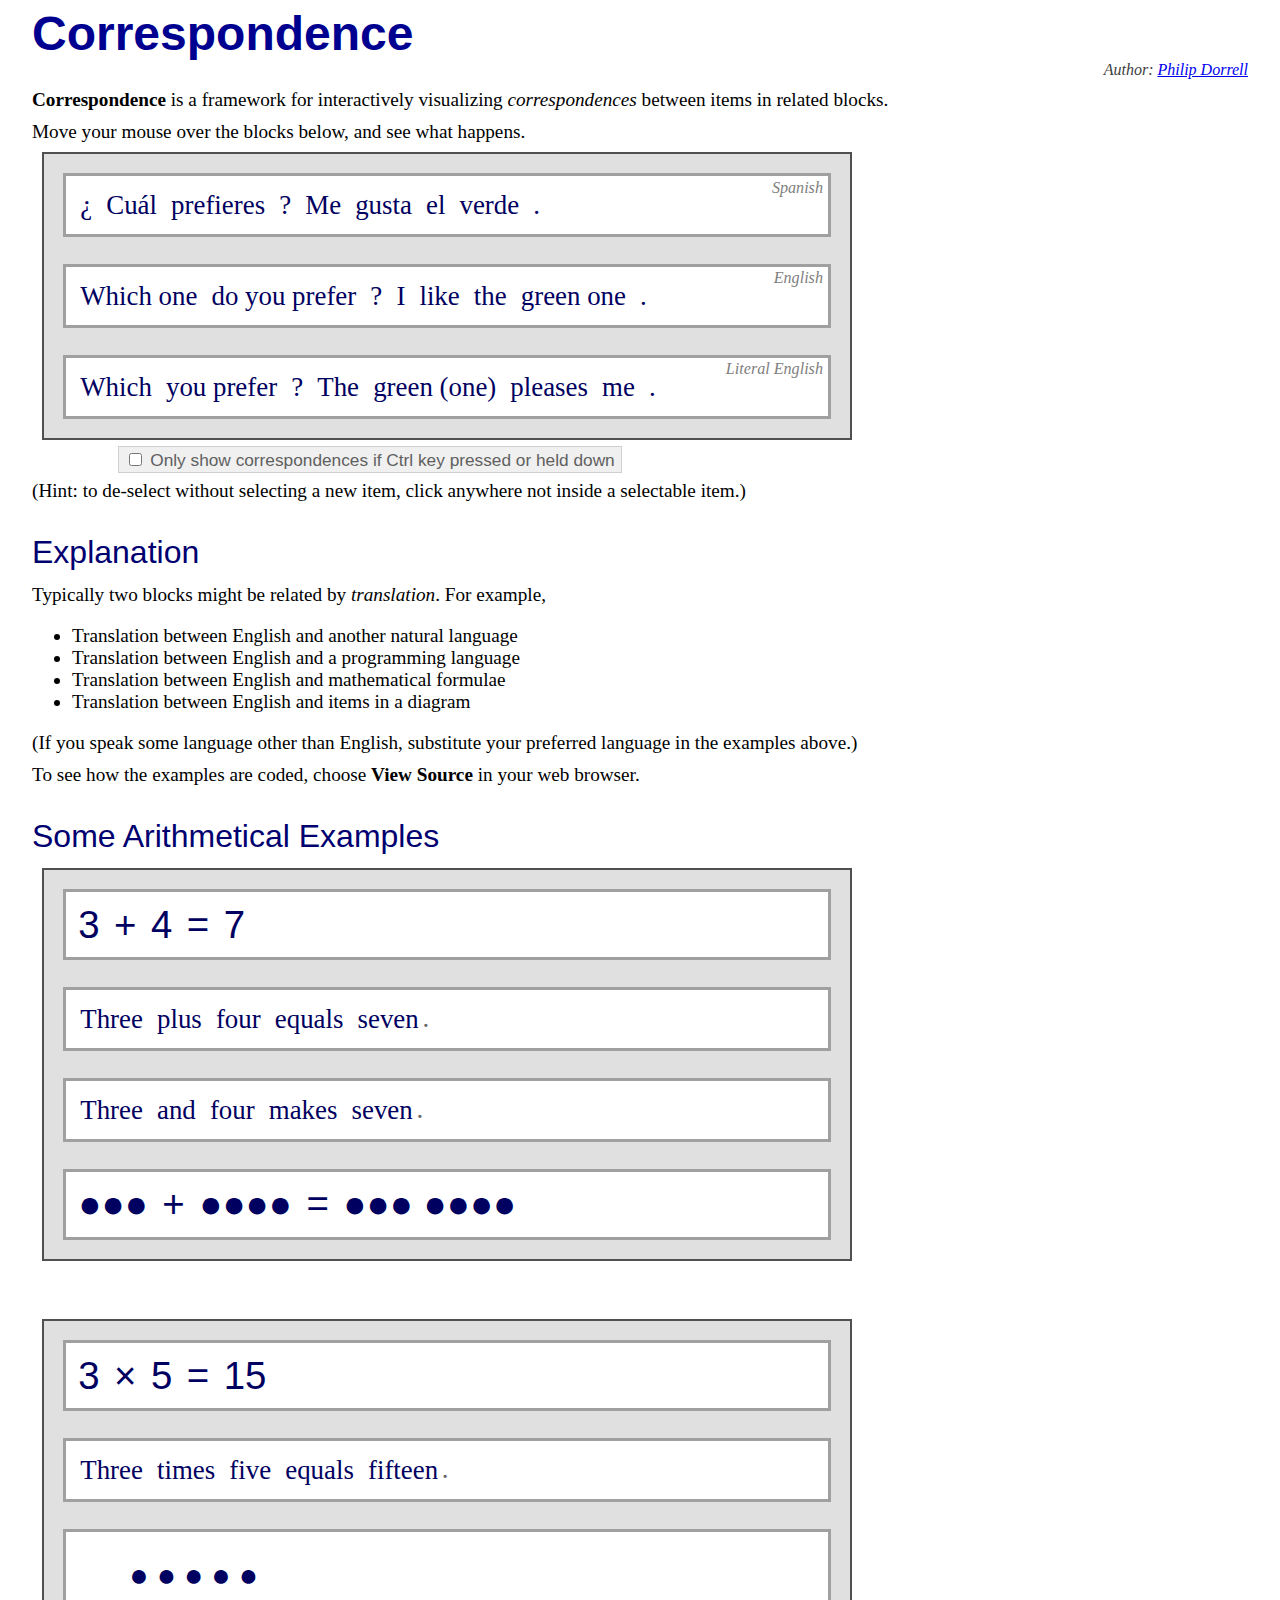
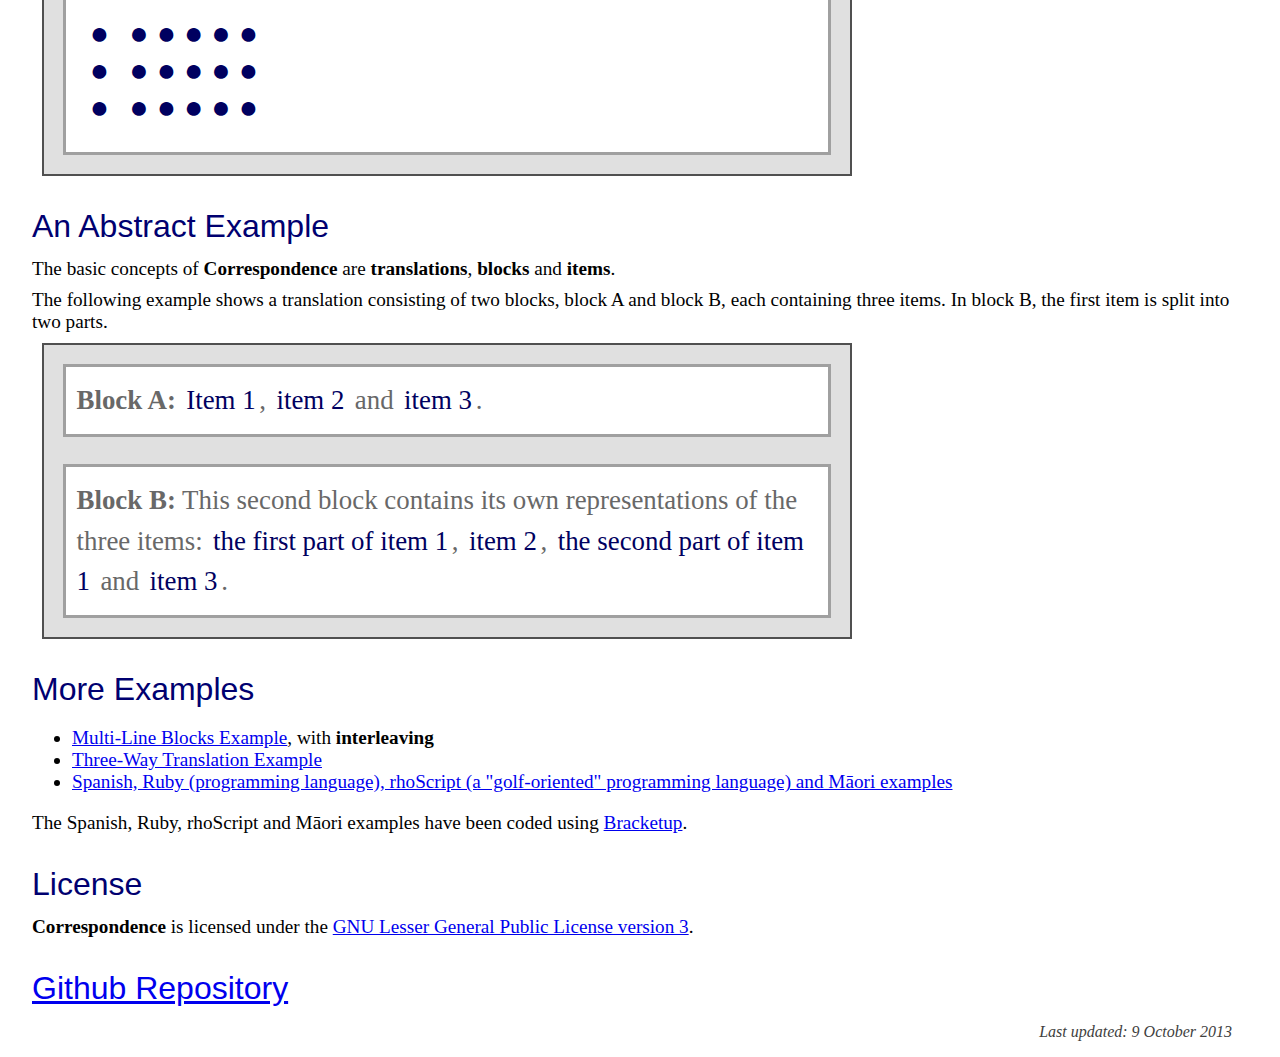
<file: index.html>
<!DOCTYPE html">
<html lang="en" >
<head><meta charset="utf-8">
<title>Correspondence</title>
  <link rel="stylesheet" type="text/css" href="page.css" />
  <link rel="stylesheet" type="text/css" href="correspondence.css" />
  <link rel="stylesheet" type="text/css" href="correspondence-sentence.css" />
  <link rel="stylesheet" type="text/css" href="correspondence-math.css" />
  <link rel="stylesheet" type="text/css" href="correspondence-paragraph.css" />
  <script language="javascript" type="text/javascript" src="lib/jquery-1.10.1.js"></script>
  <script language="javascript" type="text/javascript" src="correspondence.js"></script>
  <script language="javascript" type="text/javascript" src="correspondence-configuration.js"></script>
</head>

<body>
<h1>Correspondence</h1>

<div class="author">Author: <a href="http://thinkinghard.com">Philip Dorrell</a></div>

<p><b>Correspondence</b> is a framework for interactively visualizing <i>correspondences</i> between
items in related blocks.</p>

<p>Move your mouse over the blocks below, and see what happens.</p>

<div>
<div class="translation">
  <div class="block sentence">
    <div class="language">Spanish</div>
    <span class="punctuation" data-id="1">¿</span>
    <span class="word" data-id="2">Cuál</span>
    <span class="word" data-id="3">prefieres</span>
    <span class="punctuation" data-id="1">?</span>
    <span class="word" data-id="4">Me</span>
    <span class="word" data-id="5">gusta</span>
    <span class="word" data-id="6">el</span>
    <span class="word" data-id="7">verde</span>
    <span class="punctuation" data-id="8">.</span>
  </div>
  <div class="block sentence">
    <div class="language">English</div>
    <span class="word" data-id="2">Which one</span>
    <span class="word" data-id="3">do you prefer</span>
    <span class="punctuation" data-id="1">?</span>
    <span class="word" data-id="4">I</span>
    <span class="word" data-id="5">like</span>
    <span class="word" data-id="6">the</span>
    <span class="word" data-id="7">green one</span>
    <span class="punctuation" data-id="8">.</span>
  </div>
  <div class="block sentence">
    <div class="language">Literal English</div>
    <span class="word" data-id="2">Which</span>
    <span class="word" data-id="3">you prefer</span>
    <span class="punctuation" data-id="1">?</span>
    <span class="word" data-id="6">The</span>
    <span class="word" data-id="7">green (one)</span>
    <span class="word" data-id="5">pleases</span>
    <span class="word" data-id="4">me</span>
    <span class="punctuation" data-id="8">.</span>
  </div>
</div>
</div>

<p><span class="control"><label><input id="showCousinsWithCtrl" type="checkbox"> Only show correspondences if Ctrl key pressed or held down</label></span></p>

<p>(Hint: to de-select without selecting a new item, click anywhere not inside a selectable item.)</p>

<h2>Explanation</h2>

<p>Typically two blocks might be related by <i>translation</i>. For example,</p>

<ul>
 <li>Translation between English and another natural language</li>
 <li>Translation between English and a programming language</li>
 <li>Translation between English and mathematical formulae</li>
 <li>Translation between English and items in a diagram</li>
</ul>

<p>(If you speak some language other than English, substitute your preferred language
in the examples above.)</p>

<p>To see how the examples are coded, choose <b>View Source</b> in your web browser.</p>

<h2>Some Arithmetical Examples</h2>

<div>
<div class="translation">
  <div class="block equation">
    <span class="number" data-id="3">3</span>
    <span class="operator" data-id="+">+</span>
    <span class="number" data-id="4">4</span>
    <span class="operator" data-id="=">=</span>
    <span class="number" data-id="7">7</span>
  </div>
  <div class="block word-equation">
    <span class="number" data-id="3">Three</span>
    <span class="operator" data-id="+">plus</span>
    <span class="number" data-id="4">four</span>
    <span class="operator" data-id="=">equals</span>
    <span class="number" data-id="7">seven</span>.
  </div>
  <div class="block word-equation">
    <span class="number" data-id="3">Three</span>
    <span class="operator" data-id="+">and</span>
    <span class="number" data-id="4">four</span>
    <span class="operator" data-id="=">makes</span>
    <span class="number" data-id="7">seven</span>.
  </div>
  <div class="block equation">
    <span class="blockOfDots" data-id="3">●●●</span>
    <span class="operator" data-id="+">+</span>
    <span class="blockOfDots" data-id="4">●●●●</span>
    <span class="operator" data-id="=">=</span>
    <span class="blockOfDots" data-id="7">●●●&nbsp;●●●●</span>
  </div>
</div>

<div class="translation">
  <div class="block equation">
    <span class="number" data-id="3">3</span>
    <span class="operator" data-id="*">&times;</span>
    <span class="number" data-id="5">5</span>
    <span class="operator" data-id="=">=</span>
    <span class="number" data-id="15">15</span>
  </div>
  <div class="block word-equation">
    <span class="number" data-id="3">Three</span>
    <span class="operator" data-id="*">times</span>
    <span class="number" data-id="5">five</span>
    <span class="operator" data-id="=">equals</span>
    <span class="number" data-id="15">fifteen</span>.
  </div>
  <div class="block equation">
    <table class="blockEquation">
      <tr>
	<td></td>
	<td class="blockOfDots" data-id="5">●&nbsp;●&nbsp;●&nbsp;●&nbsp;●</td>
      </tr>
      <tr>
	<td class="blockOfDots" data-id="3">●<br/>●<br/>●</td>
	<td class="blockOfDots" data-id="15">●&nbsp;●&nbsp;●&nbsp;●&nbsp;●<br/>●&nbsp;●&nbsp;●&nbsp;●&nbsp;●<br/>●&nbsp;●&nbsp;●&nbsp;●&nbsp;●</td>
      </tr>
    </table>
  </div>
</div>
</div>

<h2>An Abstract Example</h2>

<p>The basic concepts of <b>Correspondence</b> are <b>translations</b>, <b>blocks</b>
and <b>items</b>.</p>

<p>The following example shows a translation consisting of two blocks, block A and 
block B, each containing three items. In block B, the first item is split into two parts.</p>

<div>
<div class="translation">
  <div class="block paragraph">
    <b>Block A:</b>
    <span class="word" data-id="1">Item 1</span>,
    <span class="word" data-id="2">item 2</span> and
    <span class="word" data-id="3">item 3</span>.
  </div>
  <div class="block paragraph">
    <b>Block B:</b>
    This second block contains its own representations of the three items:
    <span class="word" data-id="1">the first part of item 1</span>,
    <span class="word" data-id="2">item 2</span>, 
    <span class="word" data-id="1">the second part of item 1</span> and
    <span class="word" data-id="3">item 3</span>.
  </div>
</div>
</div>

<h2>More Examples</h2>

<ul>
 <li><a href="multiLineBlocksExample.html">Multi-Line Blocks Example</a>, with <b>interleaving</b></li>
 <li><a href="threeWayTranslation.html">Three-Way Translation Example</a></li>
 <li><a href="http://thinkinghard.com/correspondence/">Spanish, Ruby (programming language), rhoScript (a "golf-oriented" programming language) and Māori examples</a></li>
</ul>

<p>The Spanish, Ruby, rhoScript and Māori examples have been coded using <a href="http://pdorrell.github.io/bracketup">Bracketup</a>.
</p>

<h2>License</h2>

<p><b>Correspondence</b> is licensed under the <a href="LICENSE.txt">GNU Lesser General Public License version 3</a>.
</p>

<h2><a href="https://github.com/pdorrell/correspondence">Github Repository</a></h2>

<div class="date">Last updated: 9 October 2013</div>

</body>
</html>
</file>
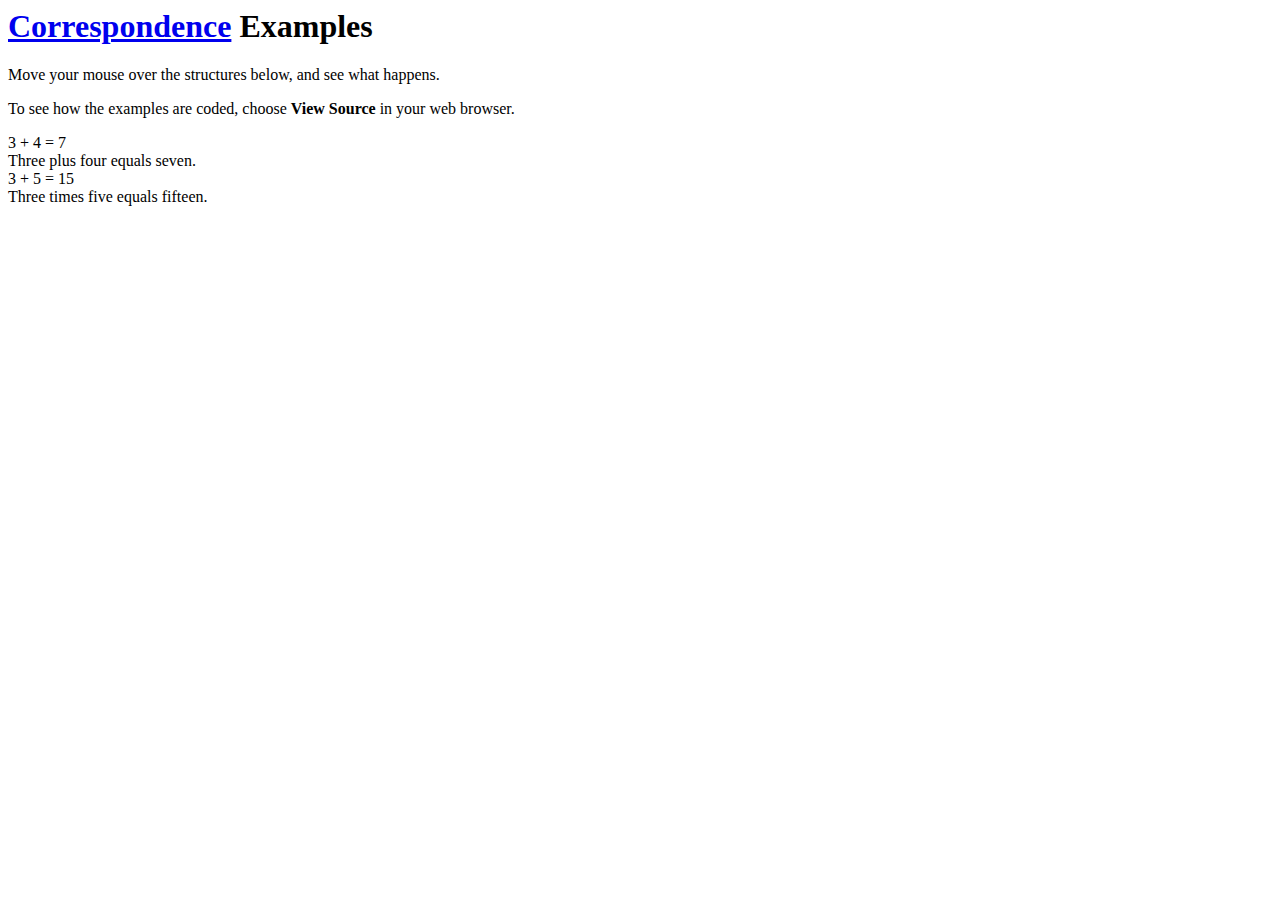
<file: correspondence.html>
<!DOCTYPE html">
<html lang="en" >
<head><meta charset="utf-8">
<title>Correspondence Example</title>
<link rel="stylesheet" type="text/css" href="correspondence.css" />
<script language="javascript" type="text/javascript" src="lib/jquery-1.10.1.js"></script>
<script language="javascript" type="text/javascript" src="correspondence.js"></script>
</head>

<body>
<h1><a href="index.html">Correspondence</a> Examples</h1>

<p>Move your mouse over the structures below, and see what happens.</p>

<p>To see how the examples are coded, choose <b>View Source</b> in your web browser.</p>

<div>
<div class="structure-group">
<div class="equation structure" data-id="equation">
<span class="number" data-corrid="3"><span>3</span></span>
<span class="operator" data-corrid="+"><span>+</span></span>
<span class="number" data-corrid="4"><span>4</span></span>
<span class="operator" data-corrid="="><span>=</span></span>
<span class="number" data-corrid="7"><span>7</span></span>
</div>

<div class="word-equation structure" data-id="word-equation">
<span class="number" data-corrid="3"><span>Three</span></span>
<span class="operator" data-corrid="+"><span>plus</span></span>
<span class="number" data-corrid="4"><span>four</span></span>
<span class="operator" data-corrid="="><span>equals</span></span>
<span class="number" data-corrid="7"><span>seven</span></span>.
</div>
</div>


<div class="structure-group">
<div class="equation structure" data-id="equation">
<span class="number" data-corrid="3"><span>3</span></span>
<span class="operator" data-corrid="*"><span>+</span></span>
<span class="number" data-corrid="5"><span>5</span></span>
<span class="operator" data-corrid="="><span>=</span></span>
<span class="number" data-corrid="15"><span>15</span></span>
</div>

<div class="word-equation structure" data-id="word-equation">
<span class="number" data-corrid="3"><span>Three</span></span>
<span class="operator" data-corrid="*"><span>times</span></span>
<span class="number" data-corrid="5"><span>five</span></span>
<span class="operator" data-corrid="="><span>equals</span></span>
<span class="number" data-corrid="15"><span>fifteen</span></span>.
</div>
</div>
</div>

</body>
</html>
</file>
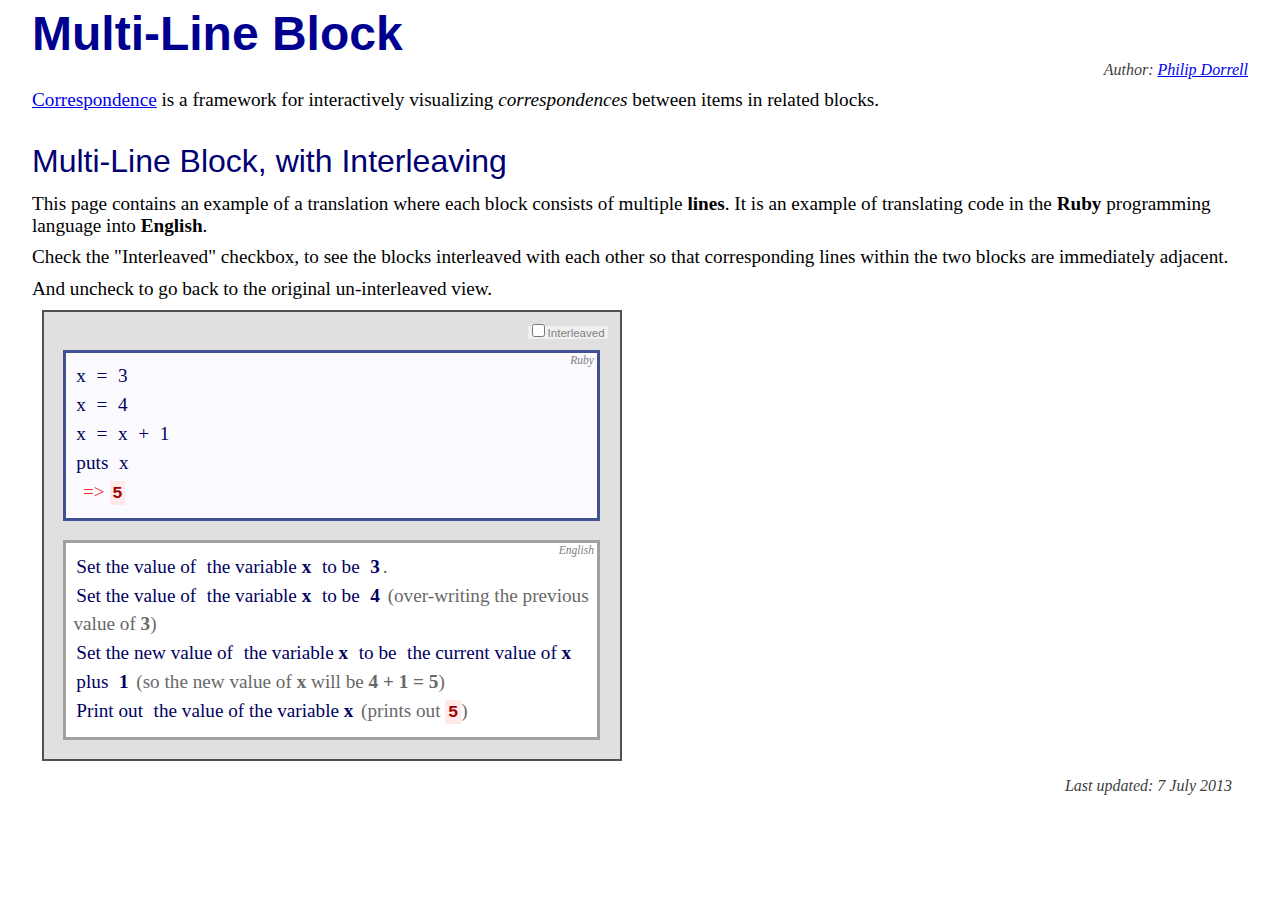
<file: itemGroupsExample.html>
<!DOCTYPE html">
<html lang="en" >
<head><meta charset="utf-8">
<title>Correspondence</title>
  <link rel="stylesheet" type="text/css" href="page.css" />
  <link rel="stylesheet" type="text/css" href="correspondence.css" />
  <link rel="stylesheet" type="text/css" href="correspondence-ruby.css" />
  <link rel="stylesheet" type="text/css" href="correspondence-programming-output.css" />
  <script language="javascript" type="text/javascript" src="lib/jquery-1.10.1.js"></script>
  <script language="javascript" type="text/javascript" src="correspondence.js"></script>
  <script language="javascript" type="text/javascript" src="correspondence-configuration.js"></script>
</head>

<body>
<h1>Multi-Line Block</h1>

<div class="author">Author: <a href="http://thinkinghard.com">Philip Dorrell</a></div>

<p><a href="index.html">Correspondence</a> is a framework for interactively visualizing <i>correspondences</i> between
items in related blocks.</p>

<h2>Multi-Line Block, with Interleaving</h2>

<p>This page contains an example of a translation where each block consists of multiple 
<b>lines</b>. It is an example of translating code in the <b>Ruby</b> programming language
into <b>English</b>.</p>

<p>Check the "Interleaved" checkbox, to see the blocks interleaved with each other so that 
corresponding lines within the two blocks are immediately adjacent.</p>

<p>And uncheck to go back to the original un-interleaved view.</p>

<div>
<div class="translation" style="width:28em;">
  <div class="block ruby-block">
    <div class="language">Ruby</div>
    <div class="line" data-line-id="A">
      <span data-id="A1">x</span>&nbsp;<span data-id="A2">=</span>&nbsp;<span data-id="A3">3</span>
    </div>
    <div class="line" data-line-id="B">
      <span data-id="B1">x</span>&nbsp;<span data-id="B2">=</span>&nbsp;<span data-id="B3">4</span>
    </div>
    <div class="line" data-line-id="C">
      <span data-id="C1">x</span>&nbsp;<span data-id="C2">=</span>&nbsp;<span data-id="C3">x</span>&nbsp;<span data-id="C4">+</span>&nbsp;<span data-id="C5">1</span>
    </div>
    <div class="line" data-line-id="D">
      <span data-id="D1">puts</span>&nbsp;<span data-id="D2">x</span><br/><span class="output-marker">=></span>&nbsp;<span class="output"><span data-id="D3">5</span></span>
    </div>
  </div>
  <div class="block english-block">
    <div class="language">English</div>
    <div class="line" data-line-id="A">
      <span data-id="A2">Set the value of</span> <span data-id="A1">the variable <b>x</b></span> <span data-id="A2">to be</span> <span data-id="A3"><b>3</b></span>.
    </div>
    <div class="line" data-line-id="B">
      <span data-id="B2">Set the value of</span> <span data-id="B1">the variable <b>x</b></span> <span data-id="B2">to be</span> <span data-id="B3"><b>4</b></span> (over-writing the previous value of <b>3</b>)
    </div>
    <div class="line" data-line-id="C">
      <span data-id="C2">Set the new value of</span> <span data-id="C1">the variable <b>x</b></span> <span data-id="C2">to be</span> <span data-id="C3">the current value of <b>x</b></span> <span data-id="C4">plus</span> <span data-id="C5"><b>1</b></span>
       (so the new value of  <b>x</b> will be <b>4 + 1 = 5</b>)
    </div>
    <div class="line" data-line-id="D">
      <span data-id="D1">Print out</span> <span data-id="D2">the value of the variable <b>x</b></span> (prints out <span class="output"><span data-id="D3">5</span></span>)
    </div>
  </div>
</div>
</div>

<div class="date">Last updated: 7 July 2013</div>

</body>
</html>
</file>
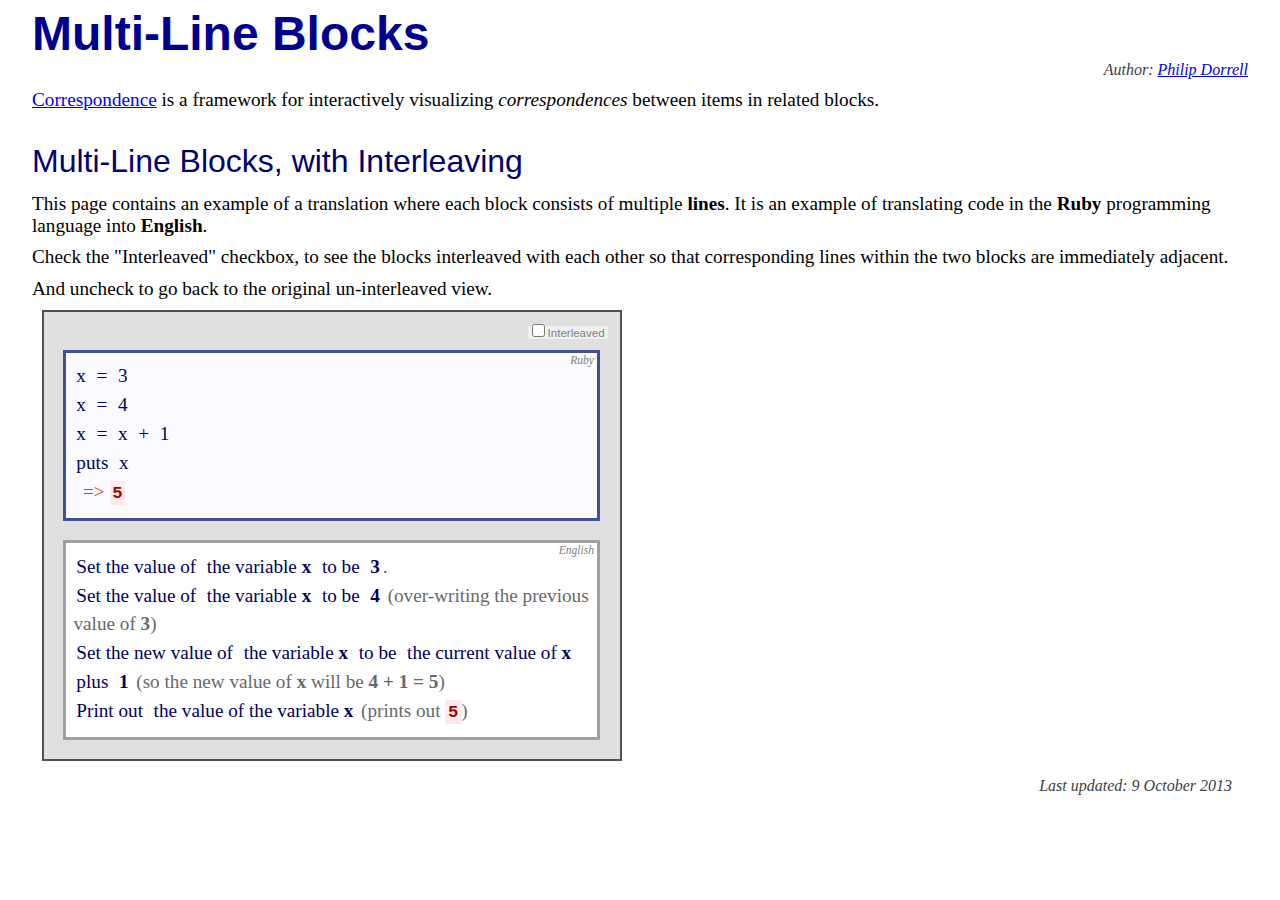
<file: multiLineBlocksExample.html>
<!DOCTYPE html">
<html lang="en" >
<head><meta charset="utf-8">
<title>Correspondence</title>
  <link rel="stylesheet" type="text/css" href="page.css" />
  <link rel="stylesheet" type="text/css" href="correspondence.css" />
  <link rel="stylesheet" type="text/css" href="correspondence-ruby.css" />
  <link rel="stylesheet" type="text/css" href="correspondence-programming-output.css" />
  <script language="javascript" type="text/javascript" src="lib/jquery-1.10.1.js"></script>
  <script language="javascript" type="text/javascript" src="correspondence.js"></script>
  <script language="javascript" type="text/javascript" src="correspondence-configuration.js"></script>
</head>

<body>
<h1>Multi-Line Blocks</h1>

<div class="author">Author: <a href="http://thinkinghard.com">Philip Dorrell</a></div>

<p><a href="index.html">Correspondence</a> is a framework for interactively visualizing <i>correspondences</i> between
items in related blocks.</p>

<h2>Multi-Line Blocks, with Interleaving</h2>

<p>This page contains an example of a translation where each block consists of multiple 
<b>lines</b>. It is an example of translating code in the <b>Ruby</b> programming language
into <b>English</b>.</p>

<p>Check the "Interleaved" checkbox, to see the blocks interleaved with each other so that 
corresponding lines within the two blocks are immediately adjacent.</p>

<p>And uncheck to go back to the original un-interleaved view.</p>

<div>
<div class="translation" style="width:28em;">
  <div class="block ruby-block">
    <div class="language">Ruby</div>
    <div class="line" data-line-id="A">
      <span data-id="A1">x</span>&nbsp;<span data-id="A2">=</span>&nbsp;<span data-id="A3">3</span>
    </div>
    <div class="line" data-line-id="B">
      <span data-id="B1">x</span>&nbsp;<span data-id="B2">=</span>&nbsp;<span data-id="B3">4</span>
    </div>
    <div class="line" data-line-id="C">
      <span data-id="C1">x</span>&nbsp;<span data-id="C2">=</span>&nbsp;<span data-id="C3">x</span>&nbsp;<span data-id="C4">+</span>&nbsp;<span data-id="C5">1</span>
    </div>
    <div class="line" data-line-id="D">
      <span data-id="D1">puts</span>&nbsp;<span data-id="D2">x</span><br/><span class="output-marker">=></span>&nbsp;<span class="output"><span data-id="D3">5</span></span>
    </div>
  </div>
  <div class="block english-block">
    <div class="language">English</div>
    <div class="line" data-line-id="A">
      <span data-id="A2">Set the value of</span> <span data-id="A1">the variable <b>x</b></span> <span data-id="A2">to be</span> <span data-id="A3"><b>3</b></span>.
    </div>
    <div class="line" data-line-id="B">
      <span data-id="B2">Set the value of</span> <span data-id="B1">the variable <b>x</b></span> <span data-id="B2">to be</span> <span data-id="B3"><b>4</b></span> (over-writing the previous value of <b>3</b>)
    </div>
    <div class="line" data-line-id="C">
      <span data-id="C2">Set the new value of</span> <span data-id="C1">the variable <b>x</b></span> <span data-id="C2">to be</span> <span data-id="C3">the current value of <b>x</b></span> <span data-id="C4">plus</span> <span data-id="C5"><b>1</b></span>
       (so the new value of  <b>x</b> will be <b>4 + 1 = 5</b>)
    </div>
    <div class="line" data-line-id="D">
      <span data-id="D1">Print out</span> <span data-id="D2">the value of the variable <b>x</b></span> (prints out <span class="output"><span data-id="D3">5</span></span>)
    </div>
  </div>
</div>
</div>

<div class="date">Last updated: 9 October 2013</div>

</body>
</html>
</file>
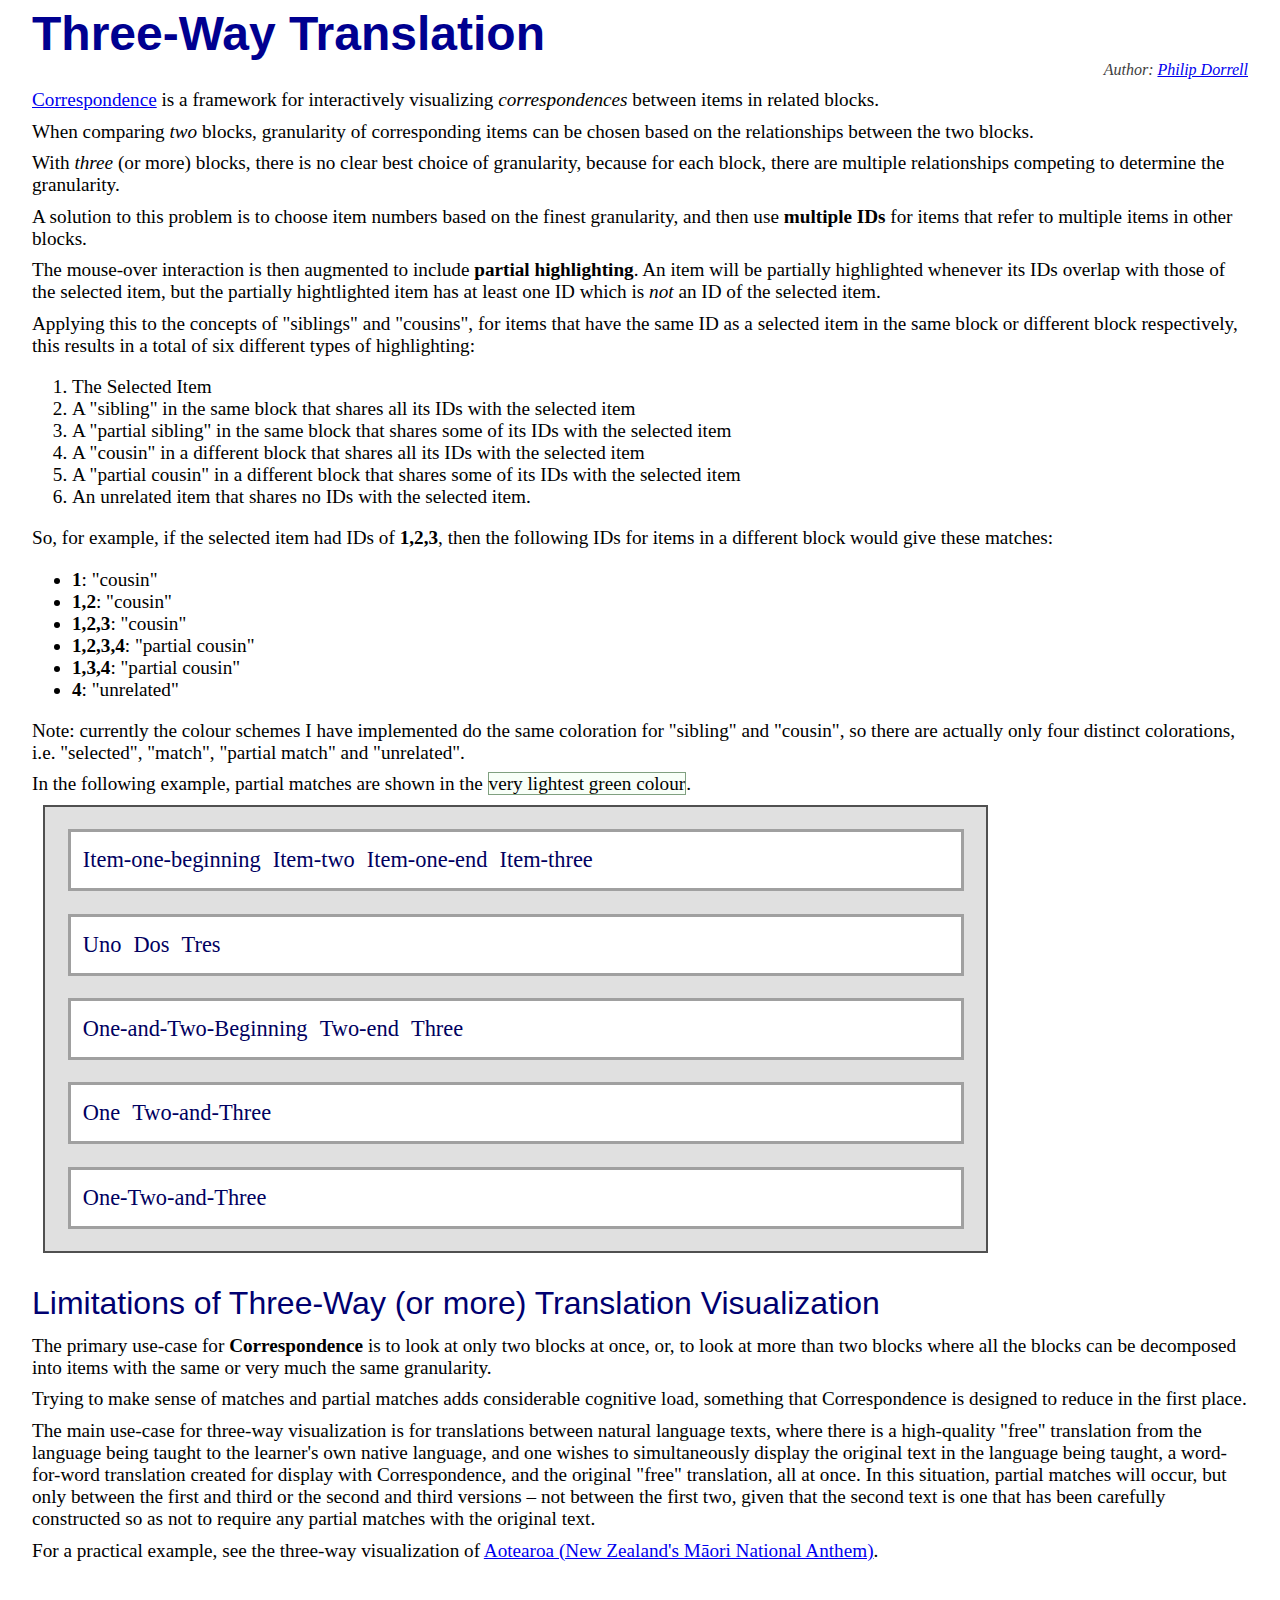
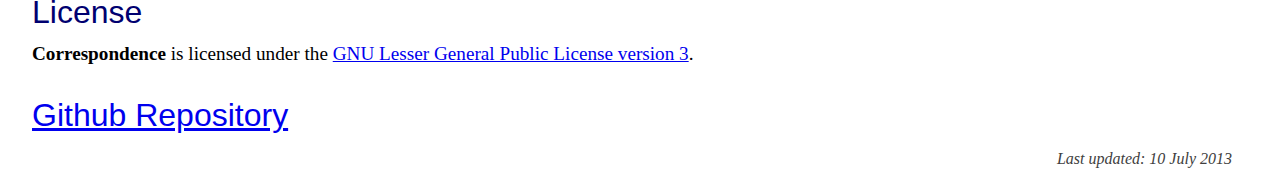
<file: threeWayTranslation.html>
<!DOCTYPE html">
<html lang="en" >
<head><meta charset="utf-8">
<title>Correspondence: Three Way Translation</title>
  <link rel="stylesheet" type="text/css" href="page.css" />
  <link rel="stylesheet" type="text/css" href="correspondence.css" />
  <link rel="stylesheet" type="text/css" href="correspondence-3-way-example.css" />
  <script language="javascript" type="text/javascript" src="lib/jquery-1.10.1.js"></script>
  <script language="javascript" type="text/javascript" src="correspondence.js"></script>
  <script language="javascript" type="text/javascript" src="correspondence-configuration.js"></script>
</head>

<body>
<h1>Three-Way Translation</h1>

<div class="author">Author: <a href="http://thinkinghard.com">Philip Dorrell</a></div>

<p><a href="index.html">Correspondence</a> is a framework for interactively visualizing <i>correspondences</i> between
items in related blocks.</p>

<p>When comparing <i>two</i> blocks, granularity of corresponding items can be chosen based
on the relationships between the two blocks.</p>

<p>With <i>three</i> (or more) blocks, there is no clear best choice of granularity, because
for each block, there are multiple relationships competing to determine the granularity.</p>

<p>A solution to this problem is to choose item numbers based on the finest granularity, and then
use <b>multiple IDs</b> for items that refer to multiple items in other blocks.</p>

<p>The mouse-over interaction is then augmented to include <b>partial highlighting</b>. An item will be partially
highlighted whenever its IDs overlap with those of the selected item, but the partially hightlighted
item has at least one ID which is <i>not</i> an ID of the selected item.</p>

<p>Applying this to the concepts of "siblings" and "cousins", for items that have the same ID as a
selected item in the same block or different block respectively, this results in a total 
of six different types of highlighting:</p>

<ol>
 <li>The Selected Item</li>
 <li>A "sibling" in the same block that shares all its IDs with the selected item</li>
 <li>A "partial sibling" in the same block that shares some of its IDs with the selected item</li>
 <li>A "cousin" in a different block that shares all its IDs with the selected item</li>
 <li>A "partial cousin" in a different block that shares some of its IDs with the selected item</li>
 <li>An unrelated item that shares no IDs with the selected item.</li>
</ol>

<p>So, for example, if the selected item had IDs of <b>1,2,3</b>, then the following IDs 
for items in a different block would give these matches:</p>

<ul>
 <li><b>1</b>: "cousin"</li>
 <li><b>1,2</b>: "cousin"</li>
 <li><b>1,2,3</b>: "cousin"</li>
 <li><b>1,2,3,4</b>: "partial cousin"</li>
 <li><b>1,3,4</b>: "partial cousin"</li>
 <li><b>4</b>: "unrelated"</li>
</ul>


<p>Note: currently the colour schemes I have implemented do the same coloration for 
"sibling" and "cousin", so there are actually only four distinct colorations, i.e.
"selected", "match", "partial match" and "unrelated".</p>

<p>In the following example, partial matches are shown in the 
<span style="border: 1pt solid #80a080; background-color: #f8fff8;">very lightest green colour</span>.</p>

<div>
<div class="translation">
  <div class="block">
    <span data-id="1">Item-one-beginning</span>
    <span data-id="2">Item-two</span>
    <span data-id="1">Item-one-end</span>
    <span data-id="3">Item-three</span>
  </div>
  <div class="block">
    <span data-id="1">Uno</span>
    <span data-id="2">Dos</span>
    <span data-id="3">Tres</span>
  </div>
  <div class="block">
    <span data-id="1,2">One-and-Two-Beginning</span>
    <span data-id="2">Two-end</span>
    <span data-id="3">Three</span>
  </div>
  <div class="block">
    <span data-id="1">One</span>
    <span data-id="2,3">Two-and-Three</span>
  </div>
  <div class="block">
    <span data-id="1,2,3">One-Two-and-Three</span>
  </div>
</div>
</div>

<h2>Limitations of Three-Way (or more) Translation Visualization</h2>

<p>The primary use-case for <b>Correspondence</b> is to look at only two
blocks at once, or, to look at more than two blocks where all the blocks
can be decomposed into items with the same or very much the same granularity.</p>

<p>Trying to make sense of matches and partial matches adds considerable 
cognitive load, something that Correspondence is designed to reduce in the first place.</p>

<p>The main use-case for three-way visualization is for translations between natural
language texts, where there is a high-quality "free" translation from the language being
taught to the learner's own native language, and one wishes to simultaneously display
the original text in the language being taught, a word-for-word translation created for display with 
Correspondence, and the original "free" translation, all at once. In this situation,
partial matches will occur, but only between the first and third or the second and third
versions &ndash; not between the first two, given that the second text is one that has
been carefully constructed so as not to require any partial matches with the original text.</p>

<p>For a practical example, see the three-way visualization of 
<a href="http://thinkinghard.com/correspondence/maori/NewZealandNationalAnthem.html">Aotearoa (New Zealand's Māori National Anthem)</a>.</p>

<h2>License</h2>

<p><b>Correspondence</b> is licensed under the <a href="LICENSE.txt">GNU Lesser General Public License version 3</a>.
</p>

<h2><a href="https://github.com/pdorrell/correspondence">Github Repository</a></h2>

<div class="date">Last updated: 10 July 2013</div>

</body>
</html>
</file>
<file: page.css>
/** Page styling unrelated to correspondence */
p, ul, ol {
  color: black;
  font: 1.2em normal Georgia, serif; }

p {
  margin-top: 0.5em;
  margin-bottom: 0.5em; }

h1 {
  font: 3em bold Arial, Helvetic, sans-serif;
  font-weight: bold;
  color: #000090;
  margin: 0;
  padding: 0; }

h2 {
  color: #000070;
  font: 2em Arial, Helvetic, sans-serif;
  margin: 1em 0 0.4em 0; }

body {
  color: #404040;
  margin: 0.4em 2em; }

.date {
  font-style: italic;
  font-size: 1em;
  text-align: right;
  margin: 1em; }

.author {
  font-style: italic;
  text-align: right; }
</file>
<file: correspondence.css>
/** Generic or default Correspondence styling */
.block {
  border: 3px solid #a0a0a0;
  margin: 1.0em 0;
  padding: 0.5em 0.4em;
  line-height: 1.5em;
  position: relative;
  background-color: white;
  color: #686868; }
  .block .block-item {
    color: #000060; }
  .block:first-child {
    margin-top: 0; }
  .block:last-child {
    margin-bottom: 0; }
  .block .language {
    font-size: 0.6em;
    font-style: italic;
    color: #808080;
    position: absolute;
    top: 0.2em;
    right: 0.3em;
    line-height: 1em;
    padding: 0;
    margin: 0; }

.translation {
  position: relative;
  width: 40em;
  font: 1.2em normal Georgia, serif;
  border: 2px solid #505050;
  margin: 3em 0.5em;
  background-color: #e0e0e0;
  padding: 1em; }
  .translation:first-child {
    margin-top: 0; }
  .translation:last-child {
    margin-bottom: 0; }
  .translation .title {
    color: #505050;
    padding: 0 0 0 0;
    margin: -0.5em 0 0.3em -0.4em;
    float: left;
    font-size: 1.2em;
    font-style: italic; }

.partial-match, .match, .selected {
  color: black; }

.block {
  clear: both; }
  .block .block-item {
    padding: 0.1em; }
  .block .unhighlighted {
    border: 1pt solid white; }
  .block .selected {
    border: 1pt solid green;
    background-color: #a0f0a0; }
  .block .match {
    border: 1pt solid green;
    background-color: #d0f0d0; }
  .block .partial-match {
    border: 1pt solid #80a080;
    background-color: #f8fff8; }

.control {
  padding: 0.15em 0.35em;
  margin: 0 0 0 5em;
  font: 0.9em Arial, Helvetic, sans-serif;
  color: #606060;
  background-color: #f0f0f0;
  border: solid 1px #d0d0d0; }

.interleaving-control-wrapper {
  text-align: right;
  float: right;
  margin: -0.5em -0.4em 0.5em 0; }
  .interleaving-control-wrapper .interleaving-control {
    background-color: #f0f0f0;
    padding: 0.1em 0.3em 0 0;
    font-family: Arial, Helvetic, sans-serif;
    font-size: 0.6em;
    margin: 0;
    color: #808080;
    white-space: nowrap; }

.blocks-wrapper {
  margin: 0;
  padding: 0; }
  .blocks-wrapper .interleaved-block {
    margin: 2.5em 0; }
    .blocks-wrapper .interleaved-block:first-child {
      margin-top: 0; }
    .blocks-wrapper .interleaved-block:last-child {
      margin-bottom: 0; }
    .blocks-wrapper .interleaved-block .block {
      margin-top: 0.5em;
      margin-bottom: 0.5em; }
      .blocks-wrapper .interleaved-block .block:first-child {
        margin-top: 0; }
      .blocks-wrapper .interleaved-block .block:last-child {
        margin-bottom: 0; }

.bracketup-error {
  border: solid 1pt red;
  margin: 0.3em;
  padding: 1em; }
  .bracketup-error .message {
    font-family: Arial, Helvetic, sans-serif;
    font-size: 1.3em;
    margin: 0 0 0.4em 0; }
    .bracketup-error .message .message-text {
      font-weight: bold;
      color: red; }
  .bracketup-error .line, .bracketup-error .error-line, .bracketup-error .error-pointer {
    font-family: Courier New;
    white-space: pre; }
  .bracketup-error .line {
    color: #000060; }
  .bracketup-error .error-pointer, .bracketup-error .error-line {
    color: red;
    background-color: #fff0f0; }
  .bracketup-error .error-line {
    line-height: 2em; }
  .bracketup-error .error-message {
    color: red; }

.example {
  font-size: 0.8em;
  display: inline-block;
  font-family: Courier New;
  white-space: pre; }

.parsed-tokens .line .depth-indent {
  display: inline-block;
  width: 2em;
  background-color: #b0b0ff;
  color: #808080;
  margin: 0.2em 0.2em; }
.parsed-tokens .line .unbalanced {
  color: #005000;
  background-color: #f0f030; }
  .parsed-tokens .line .unbalanced:hover {
    color: green;
    background-color: yellow; }
.parsed-tokens .line .unexpected {
  color: #d00000;
  background-color: #ffc0c0; }
  .parsed-tokens .line .unexpected:hover {
    color: red;
    background-color: ffa0a0; }
</file>
<file: correspondence-sentence.css>
.sentence {
  font: 1.4em normal Georgia, serif; }

.block .punctuation-selected {
  border: 1pt solid blue;
  background-color: #b0b0f0; }
.block .punctuation-match {
  border: 1pt solid blue;
  background-color: #e0e0f0; }
.block .punctuation-partial-match {
  border: 1pt solid #8080a0;
  background-color: #f8f8ff; }
</file>
<file: correspondence-math.css>
.equation span {
  font: 2em bold Arial, Helvetic, sans-serif;
  line-height: 1.2em;
  padding: 0.2em 0.2em; }
.equation td.number {
  font-size: 2em; }

.blockOfDots {
  border: 1pt solid #c0c0c0; }

td.blockOfDots {
  font-size: 2em; }

table.blockEquation {
  border-spacing: 0.8em; }

.word-equation {
  font: 1.4em normal Georgia, serif; }

.block .operator-selected {
  border: 1pt solid blue;
  background-color: #b0b0f0; }
.block .operator-match {
  border: 1pt solid blue;
  background-color: #e0e0f0; }
.block .operator-partial-match {
  border: 1pt solid #8080a0;
  background-color: #f8f8ff; }
</file>
<file: correspondence-paragraph.css>
.paragraph {
  font: 1.4em normal Georgia, serif;
  line-height: 1.5em; }
  .paragraph .word {
    padding: 0 0.1em; }
</file>
<file: correspondence-ruby.css>
/* Ruby background & border */
.ruby-block {
  border: 3px solid #405090;
  background-color: #fbfbff; }
  .ruby-block .unhighlighted {
    border: 1pt solid #fbfbff; }
</file>
<file: correspondence-programming-output.css>
/** output & output marker styles for showing printed output of programming language examples */
.output-marker {
  padding: 0 0 0 0.5em;
  color: #f03030; }

.block .output .block-item {
  border: 1pt solid #ffe9e9;
  font-family: Courier New;
  font-weight: bold;
  font-size: 0.9em; }
.block .output .unhighlighted {
  color: #a00000;
  background-color: #ffe9e9; }
.block .output .selected {
  border: 1pt solid red;
  background-color: #ffd0d0; }
.block .output .match {
  border: 1pt solid red;
  background-color: #ffa0a0; }
.block .output .partial-match {
  border: 1pt solid #a08080;
  background-color: #fff8f8; }
</file>
<file: correspondence-3-way-example.css>
.translation {
  font: 1.4em normal Georgia, serif; }
</file>
